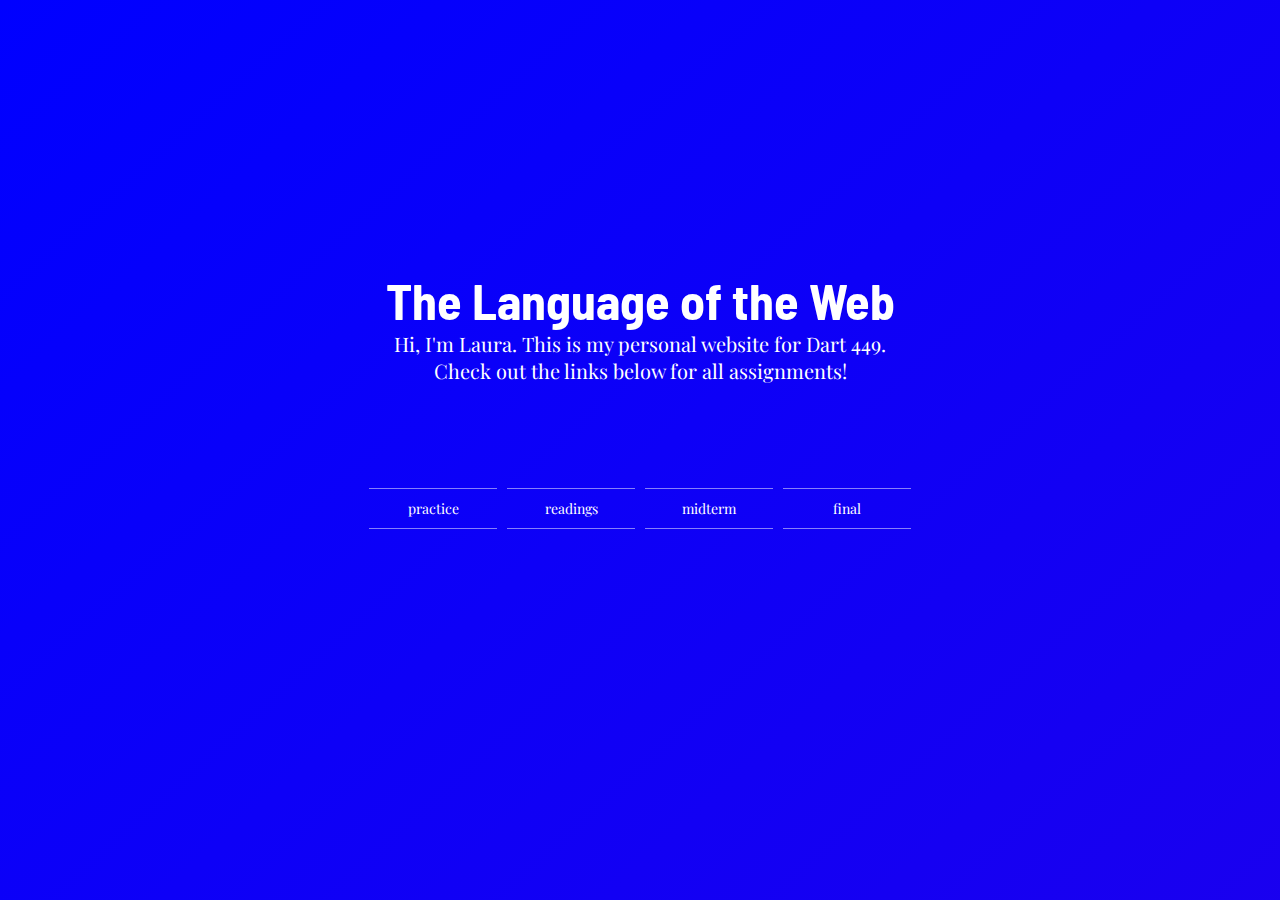
<file: index.html>
<!doctype html>
<html>
<head>
<meta charset="UTF-8">
<title>DART 449 - Personal Website</title>
<link href="css/main.css" rel="stylesheet" type="text/css">
</head>

<body>
    
    <div id="home">
    
        <div class="intro">
			<h1>The Language of the Web</h1>
			<p>Hi, I'm Laura. This is my personal website for Dart 449.</p>
           <p>Check out the links below for all assignments!</p>
        </div>
        
		<div class="nav">
			<a class="link link2" href="html/practice.html">Practice</a>
			<a class="link link3" href="html/read.html">Readings</a>
			<a class="link link4" href="https://laura-hdz.github.io/dart449midterm">Midterm</a>
			<a class="link link5" href="https://laura-hdz.github.io/intrusiveadvertising/">Final</a>
	    </div>
       

	</div>
</body>
</file>
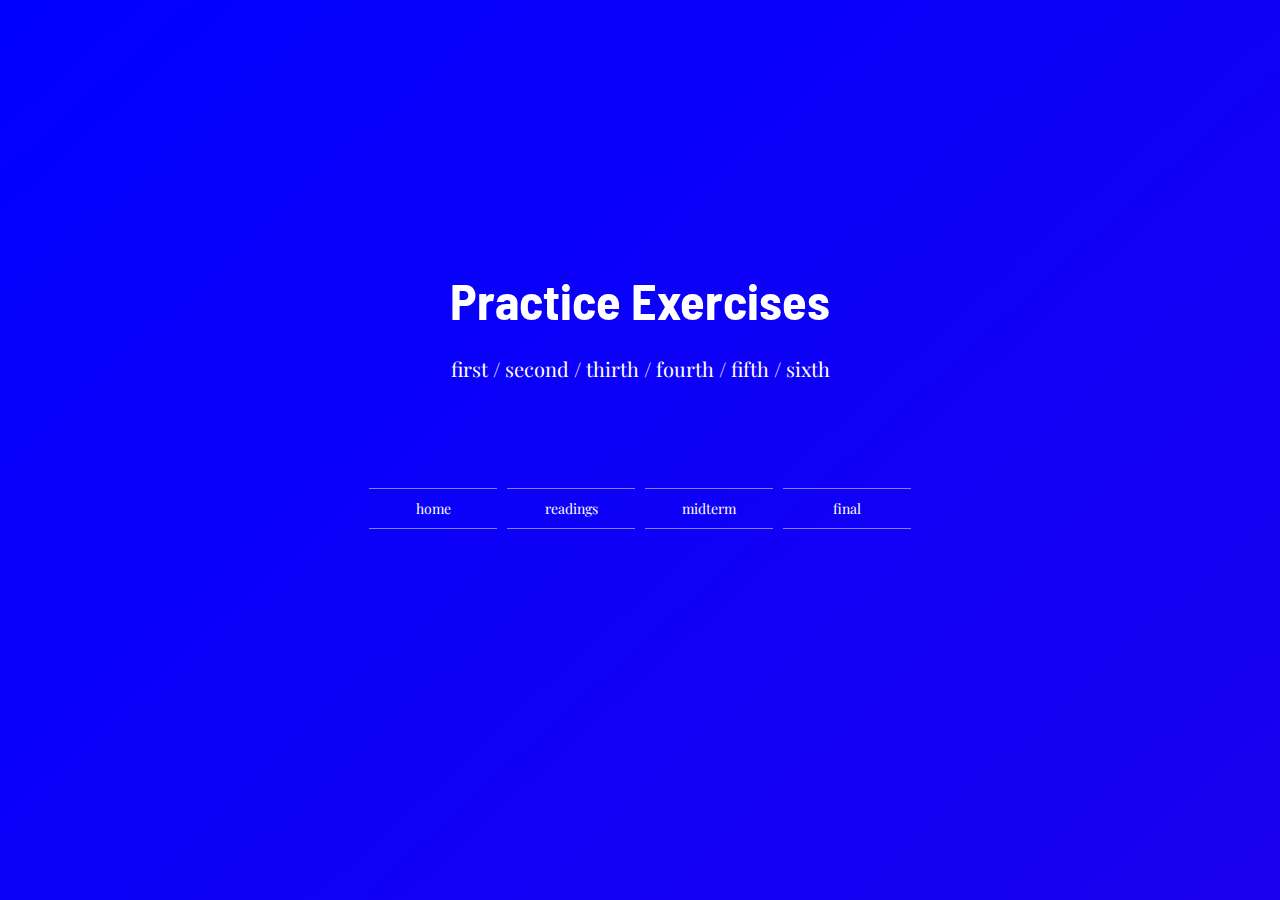
<file: html/practice.html>
<!doctype html>
<html>
<head>
<meta charset="UTF-8">
<title>DART 449 - Personal Website</title>
<link href="../css/main.css" rel="stylesheet" type="text/css">
</head>

<body>
    
    <div id="practice">
    
        <div class="exercises">
			<h1>Practice Exercises</h1>
			<p><a href="../practice/1.html">first</a> / <a href="../practice/2.html">second</a> / <a href="../practice/3.html">thirth</a> / <a href="../practice/4.html">fourth</a> / <a href="../practice/5.html">fifth</a> / <a href="../practice/6.html">sixth</a></p>
        </div>
        
		<div class="nav">
			<a class="link link2" href="../index.html">Home</a>
			<a class="link link3" href="read.html">Readings</a>
			<a class="link link4" href="https://laura-hdz.github.io/dart449midterm/index.html">Midterm</a>
			<a class="link link5" href="https://laura-hdz.github.io/intrusiveadvertising/">Final</a>
	    </div>
       

	</div>
</body>
</file>
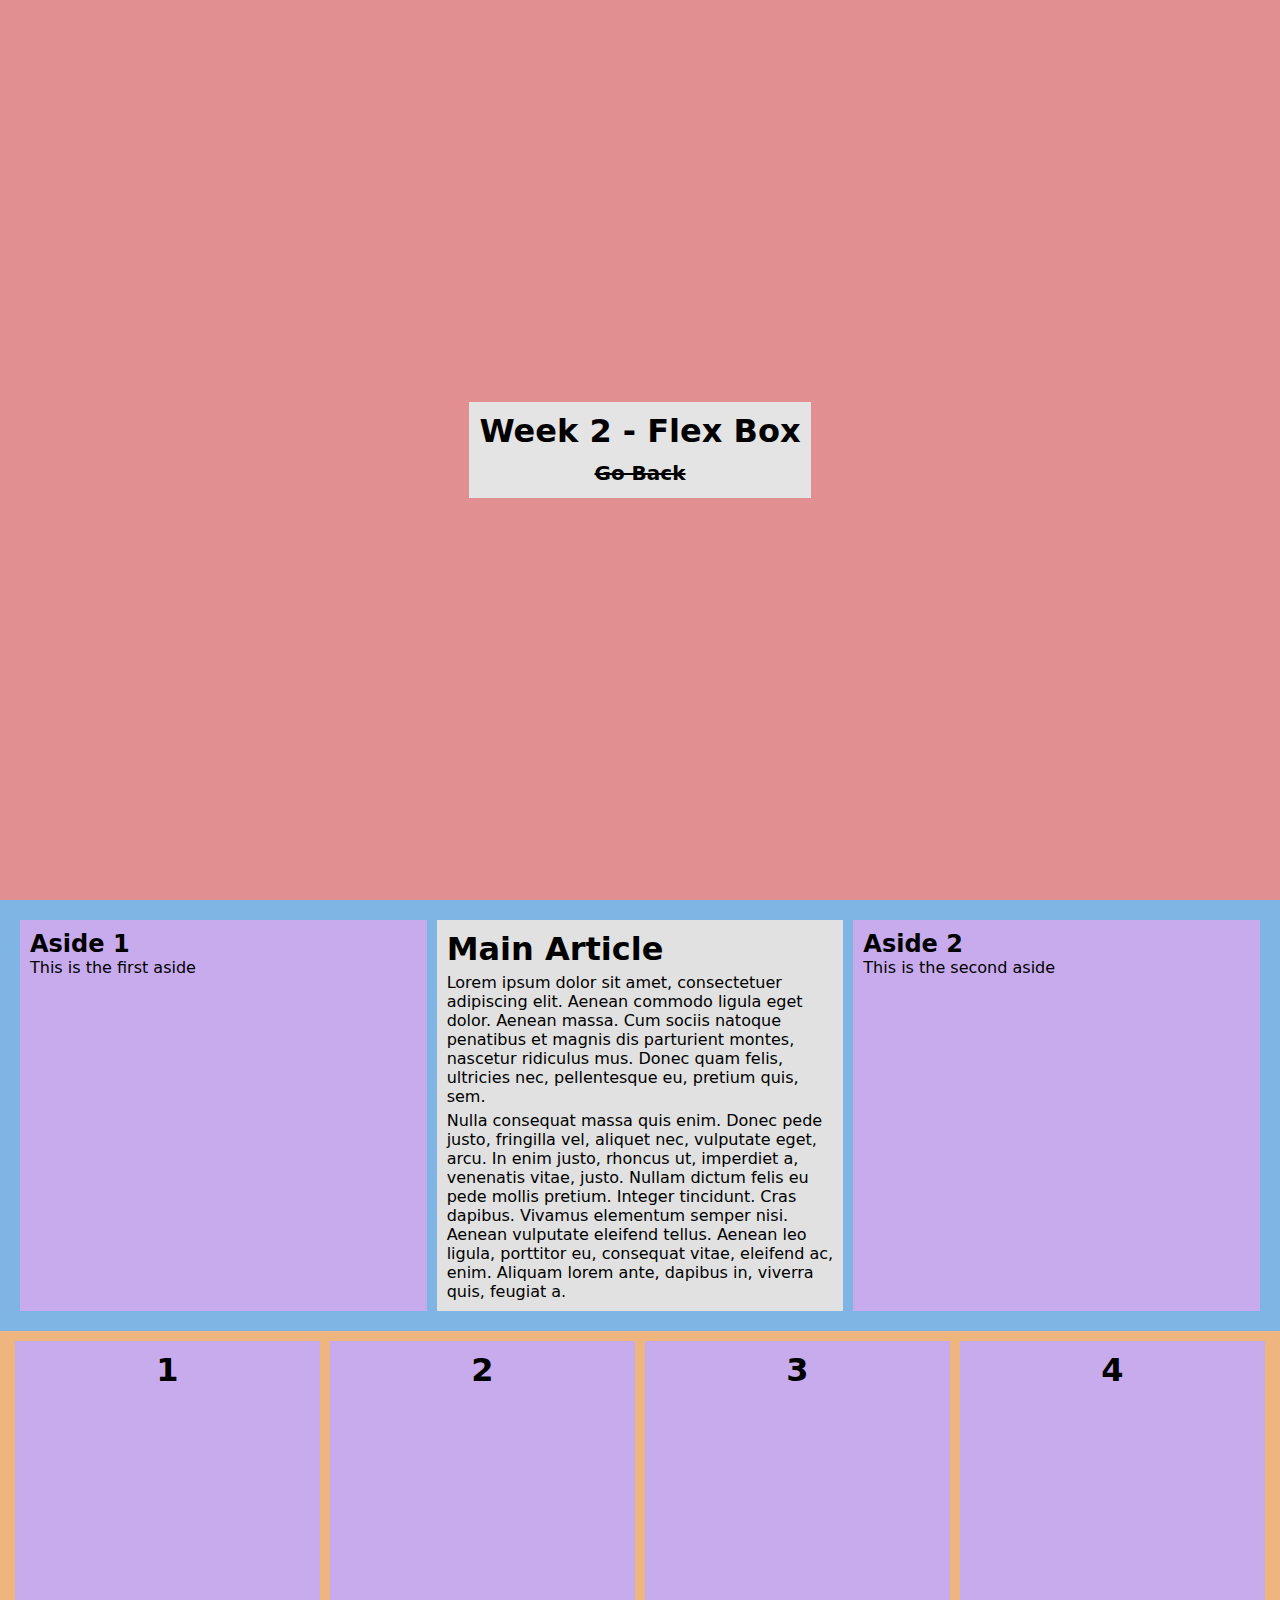
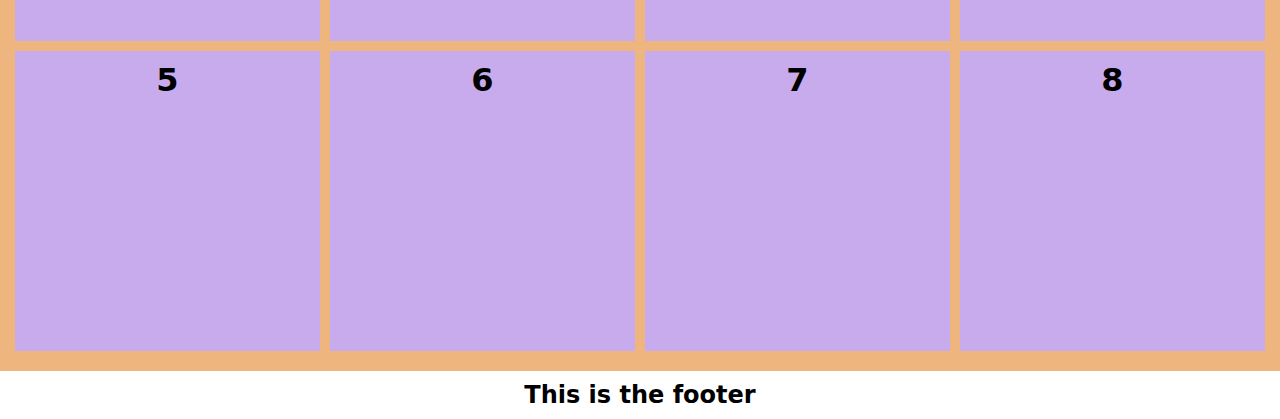
<file: practice/1.html>
<!doctype html>
<html>
<head>
<meta charset="UTF-8">
<title>DART 449 - Exercise 1</title>
<link href="css/1.css" rel="stylesheet" type="text/css">
</head>

<body>

<wrapper class="wrapper">
	
	<section class="section1">
		<header class="header">
			Week 2 &#45; Flex Box <br> <a href="../html/practice.html">Go Back</a>
		</header>
	</section>		
		
	<section class="section2">
	<aside class="aside as1">
		<h1> Aside 1 </h1>
		<p> This is the first aside</p>	
	</aside>
	
	<article class="article">
		<h1> Main Article </h1>
		<p> Lorem ipsum dolor sit amet, consectetuer adipiscing elit. Aenean commodo ligula eget dolor. Aenean massa. Cum sociis natoque penatibus et magnis dis parturient montes, nascetur ridiculus mus. Donec quam felis, ultricies nec, pellentesque eu, pretium quis, sem.</p>

		<p> Nulla consequat massa quis enim. Donec pede justo, fringilla vel, aliquet nec, vulputate eget, arcu. In enim justo, rhoncus ut, imperdiet a, venenatis vitae, justo. Nullam dictum felis eu pede mollis pretium. Integer tincidunt. Cras dapibus. Vivamus elementum semper nisi. Aenean vulputate eleifend tellus. Aenean leo ligula, porttitor eu, consequat vitae, eleifend ac, enim. Aliquam lorem ante, dapibus in, viverra quis, feugiat a.</p>		
	</article>
	
	<aside class="aside as2">
		<h1> Aside 2 </h1>
		<p> This is the second aside</p>	
	</aside>
	</section>	
	
	<section class="section3">
		<div class="item item1">1</div>
		<div class="item item2">2</div>
		<div class="item item3">3</div>
		<div class="item item4">4</div>
		<div class="item item5">5</div>
		<div class="item item6">6</div>
		<div class="item item7">7</div>
		<div class="item item8">8</div>
	</section>
		
	<footer class="footer">This is the footer</footer>		
</wrapper>


</body>
</html>
</file>
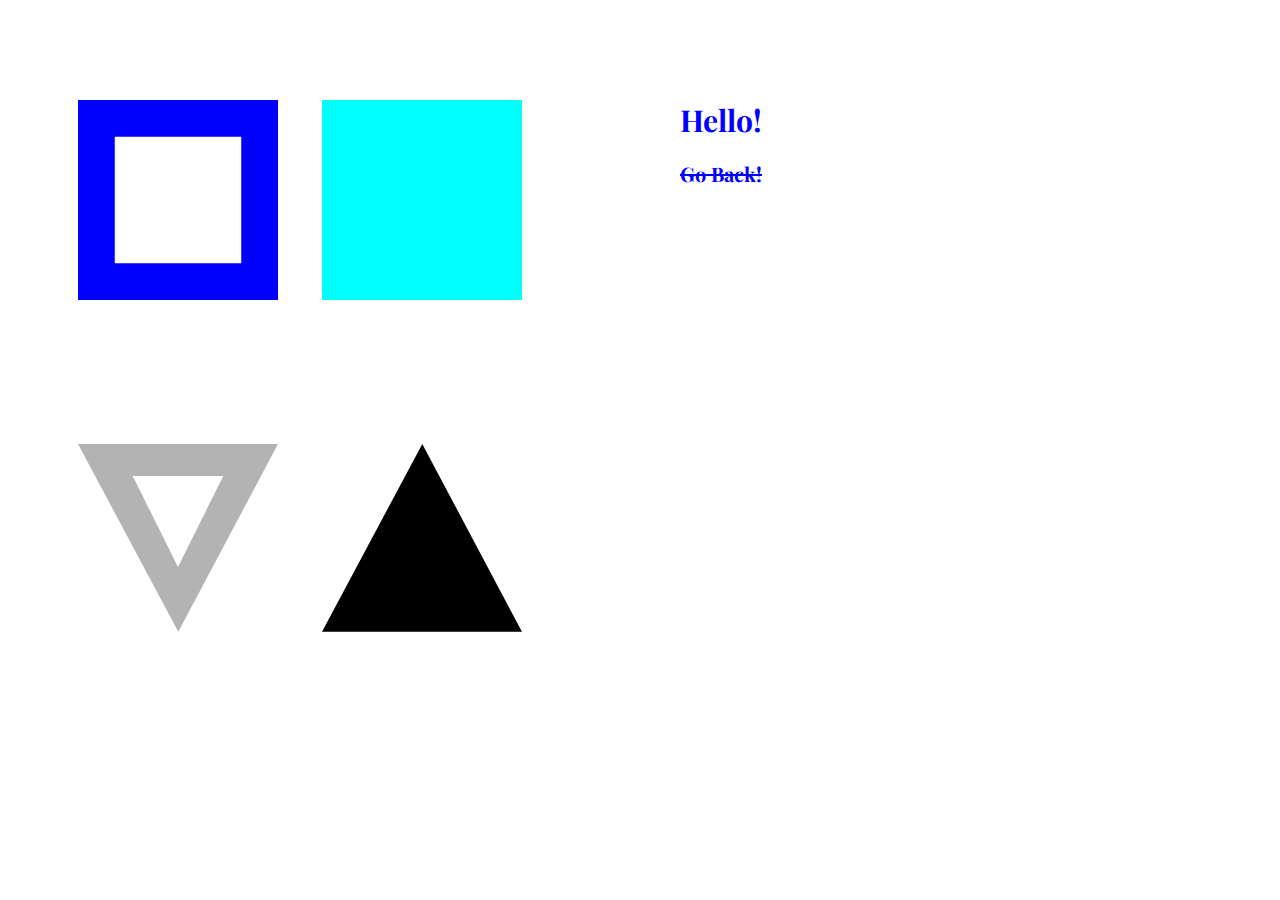
<file: practice/2.html>
<!doctype html>
<html>
<head>
<meta charset="UTF-8">
<title>DART 449 - Exercise 2</title>
<link href="css/2.css" rel="stylesheet" type="text/css">
</head>


<body>
   <div id="container1">
   <svg id="shape1" onclick="document.getElementById('txt').innerHTML = 'This is the second exercise'" data-name="Layer 1" xmlns="http://www.w3.org/2000/svg" viewBox="0 0 7.51 7.51">
   <title>shape1</title>
   <path class="shapes shape1" d="M7.51,7.51H0V0H7.51ZM1.38,6.13H6.13V1.38H1.38Z"/></svg>

    <svg id="shape2" onclick="document.getElementById('txt').innerHTML = 'Click the other shapes to clear me!'" data-name="Layer 1" xmlns="http://www.w3.org/2000/svg" viewBox="0 0 7.51 7.51">
    <title>shape2</title>
    <path class="shapes shape2" d="M7.51,7.51H0V0H7.51Z"/></svg>
    </div>
    
    <div id="container2">
    <svg id="shape3" onclick="document.getElementById('txt').style.opacity = '0'" data-name="Layer 1" xmlns="http://www.w3.org/2000/svg" viewBox="0 0 6.88 6.46">
    <title>shape3</title>
    <path class="shapes shape3" d="M6.88,0,3.45,6.46,0,0Zm-5,1.1L3.44,4.23,5,1.1Z"/></svg>
    
    <svg id="shape4" onclick="document.getElementById('txt').style.opacity = '1'" data-name="Layer 1" xmlns="http://www.w3.org/2000/svg" viewBox="0 0 6.88 6.46">
    <title>shape4</title>
    <path class="shapes shape4" d="M3.45,0,6.88,6.46H0Z"/></svg>
    </div>
    
    <div id="text">
    <h1 id="txt">Hello!</h1>
    <h2><a href="../html/practice.html">Go Back!</a></h2>
    </div>
</body>
</file>
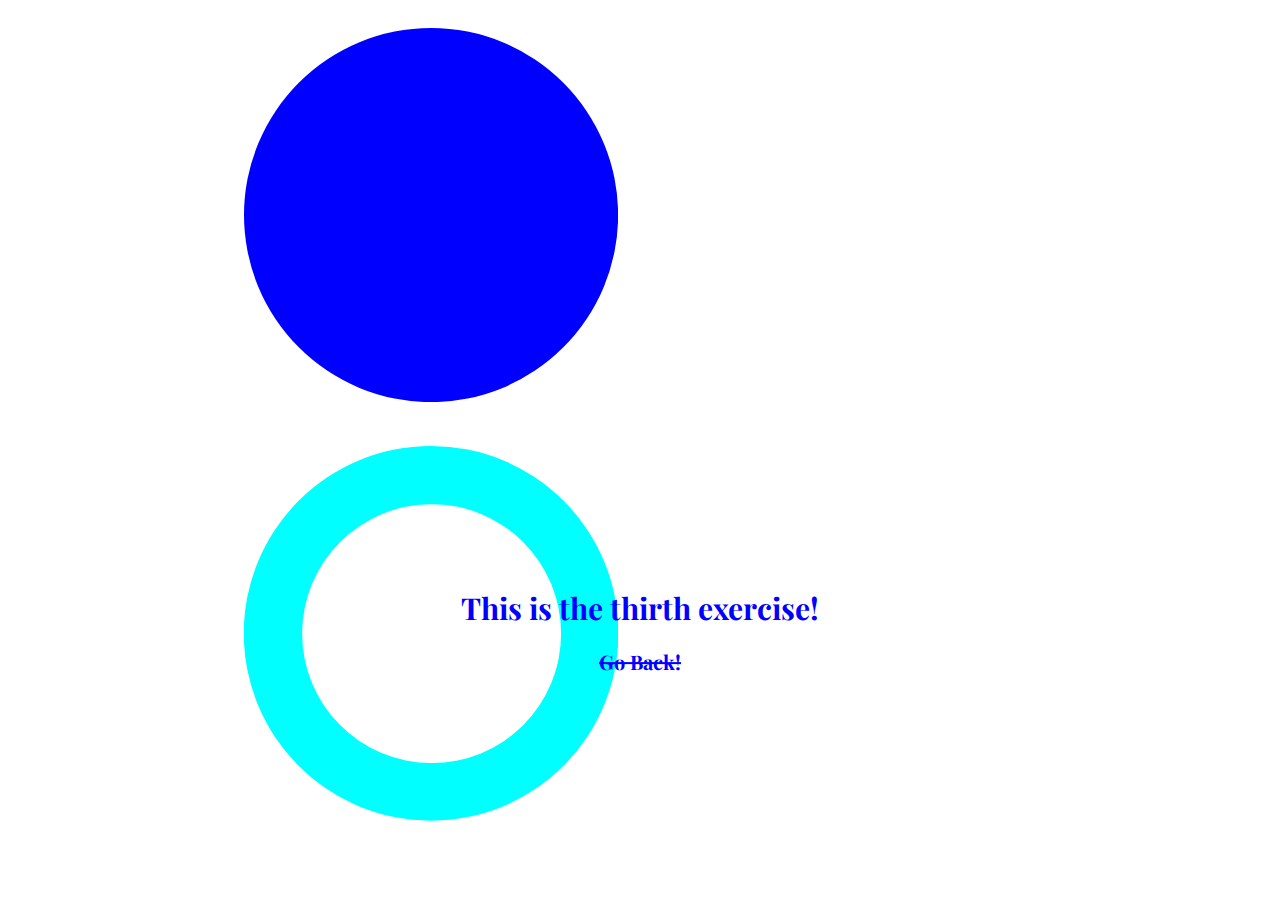
<file: practice/3.html>
<!doctype html>
<html>
<head>
<meta charset="UTF-8">
<title>DART 449 - Exercise 2</title>
<link href="css/3.css" rel="stylesheet" type="text/css">
</head>


<body>
   <div id="container1">
   <svg id="shape1" onclick="change()" data-name="Layer 1" xmlns="http://www.w3.org/2000/svg" viewBox="0 0 14.17 14.17">
   <title>shape1</title>
   <circle class="shapes shape1" cx="7.08" cy="7.08" r="7.08"/></svg>

    <svg id="shape2" onclick="back()" data-name="Layer 1" xmlns="http://www.w3.org/2000/svg" viewBox="0 0 14.17 14.17">
    <title>shape2</title>
    <path class="shapes shape2" d="M7.08,0a7.09,7.09,0,1,0,7.09,7.09A7.08,7.08,0,0,0,7.08,0Zm0,12A4.9,4.9,0,1,1,12,7.09,4.89,4.89,0,0,1,7.08,12Z"/></svg>
    </div>
    
    <div id="text">
    <h1 id="txt">This is the thirth exercise!</h1>
    <h2><a href="../html/practice.html">Go Back!</a></h2>
    </div>

<script>
    function change() {
            document.getElementById("txt").style.color='#FF00FF';
            document.getElementById("txt").style.fontSize='50px';
        }
    
    function back() {
            document.getElementById("txt").style.color='#0000FF';
            document.getElementById("txt").style.fontSize='30px';
        }
    
</script>
</body>
</file>
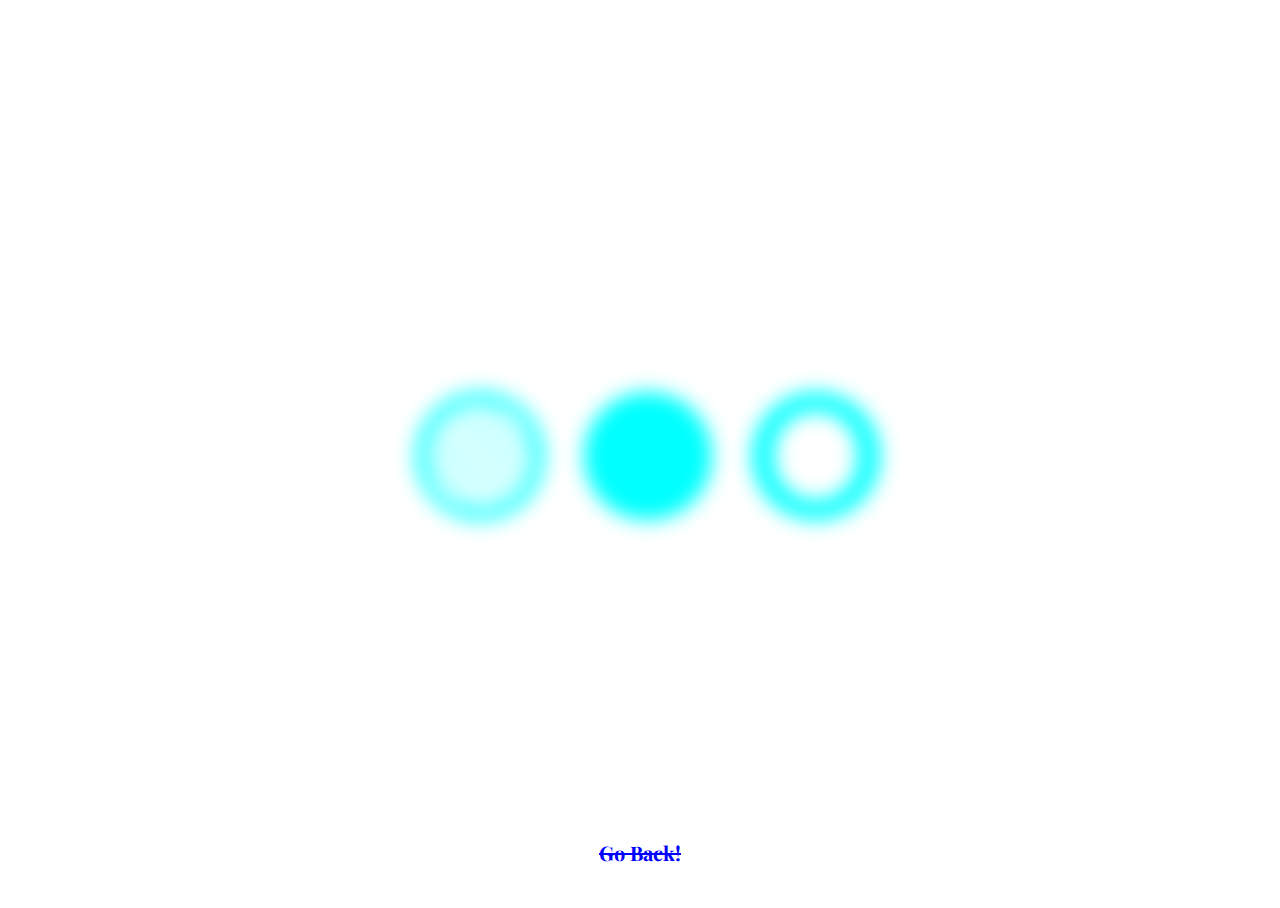
<file: practice/4.html>
<!doctype html>
<html>
<head>
<meta charset="UTF-8">
<title>DART 449 - Exercise 2</title>
<link href="css/4.css" rel="stylesheet" type="text/css">
</head>


<body>
   <div id="container1">
       <div class="shapes" onclick="change(this)"><img src="svgs/4-1.svg"> </div>
       <div class="shapes" onclick="change(this)"><img src="svgs/4-2.svg"> </div>
       <div class="shapes" onclick="change(this)"><img src="svgs/4-3.svg"> </div>
    </div>
    
    <div id="text"><h1><a href="../html/practice.html">Go Back!</a></h1></div>

<script>
    function change(x) {
        x.classList.toggle("new");        
    }
    
</script>
</body>
</file>
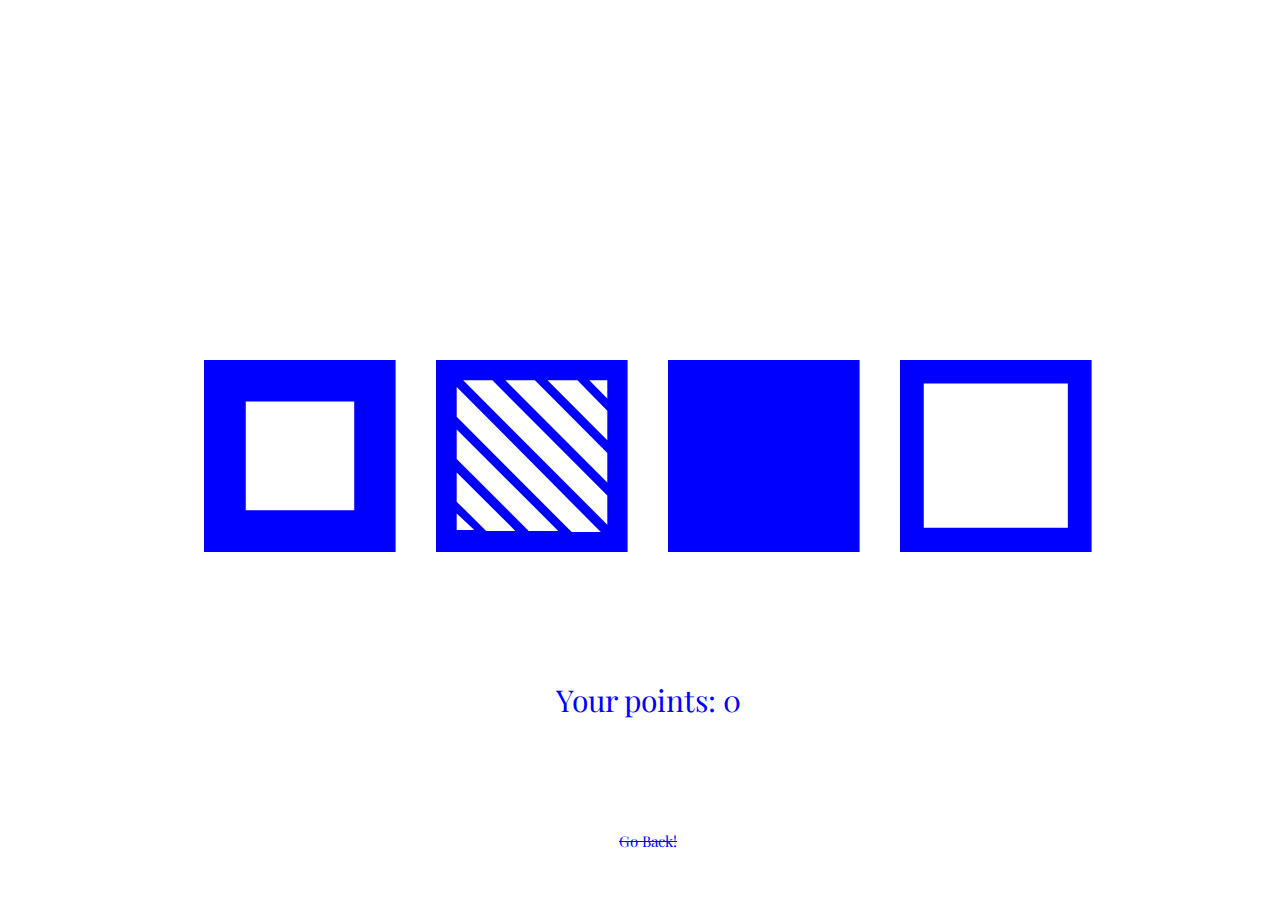
<file: practice/5.html>
<!doctype html>
<html>
<head>
<meta charset="UTF-8">
<title>DART 449 - Exercise 2</title>
<link href="css/5.css" rel="stylesheet" type="text/css">
</head>


<body>
<div id="container" class="cont">   
<div class="shapes shape1" onclick="inc()"><img src="svgs/5-1.svg"></div>	
<div class="shapes shape2" onclick="dec()"><img src="svgs/5-2.svg"></div>
<div class="shapes shape3" onclick="dec()"><img src="svgs/5-3.svg"></div>
<div class="shapes shape4" onclick="inc()"><img src="svgs/5-4.svg"></div>	
</div>

<div id="yourTotal" class="text"></div>
<div id="back" class="text"><a href="../html/practice.html">Go Back!</a></div>

<script>
	var total = 0;
	var showPoints = document.getElementById("yourTotal");
	showPoints.innerHTML = "Your points: " + total;
	
	function inc() {
		total += 5; //inc by 5, total++ would inc by 1
		showPoints.innerHTML = "Your points: " + total;
		
		if(total >= 100){
		total = 100;
		showPoints.innerHTML = "You win!";
		showPoints.className = "win";
        document.getElementById("container").className = "shp";}
		}
	
	
	function dec() {
		total -= 5; 
		if(total <= 0){
		  total = 0;
		}
		showPoints.innerHTML = "Your points: " + total;
		showPoints.className = "text"
        document.getElementById("container").className = "cont";
	}
	
</script>

</body>
</file>
<file: css/main.css>
@import url('https://fonts.googleapis.com/css?family=Barlow+Semi+Condensed:400,700|Playfair+Display:400,700');

* {
	margin: 0;
	padding: 0;
	box-sizing: border-box; /*this only affects padding and border; meaning when adding padding it will add inside of the box and not increase the width; BUT it will increase the width when using margin*/
    /*font-family: 'Barlow Semi Condensed', sans-serif;
    font-family: 'Playfair Display', serif;*/
}

body, html{
  width: 100%;
  height: 100%;
}

body {
    background: linear-gradient(318deg, #ff0062, #0000ff);
    background-size: 1000% 1000%;
  
    -webkit-animation: Coolgradient 12s linear infinite;
    -moz-animation: Coolgradient 12s linear infinite;
    -o-animation: Coolgradient 12s linear infinite;
    animation: Coolgradient 12s linear infinite;
}

@-webkit-keyframes Coolgradient {
    0%{background-position:5% 0%}
    50%{background-position:96% 100%}
    100%{background-position:5% 0%}
}
@-moz-keyframes Coolgradient {
    0%{background-position:5% 0%}
    50%{background-position:96% 100%}
    100%{background-position:5% 0%}
}
@-o-keyframes Coolgradient {
    0%{background-position:5% 0%}
    50%{background-position:96% 100%}
    100%{background-position:5% 0%}
}
@keyframes Coolgradient { 
    0%{background-position:5% 0%}
    50%{background-position:96% 100%}
    100%{background-position:5% 0%}
}
#home {
    width: 100%;
    height: 100%;
    display: flex;
    flex-flow: row wrap;
    justify-content: center;
    align-content: center;
}

.intro {
    width: 70%;
    height: 10%;
    margin: 10% auto;
    text-align: center;
    align-items: center;
    font-family: 'Barlow Semi Condensed', sans-serif;
    color: rgba(255,255,255,1);
}

.intro h1 {
    font-size: 50px;
    font-weight: 700;
}

.intro p {
    font-family: 'Playfair Display', serif;
    font-size: 20px;
    font-weight: 400;
}

.nav {
    width: 100%;
    height: 30%;
    display: flex;
    flex-flow: row wrap;
    justify-content: center;
    align-items: center;
    align-content: flex-start;
}

.link {
    display: block;
    width: 60%;
    height: auto;
    padding: 10px 0;
    margin: 5px 0;
    text-align: center;
    font-family: 'Playfair Display', serif;
    text-transform: lowercase;
    text-decoration: none;
    font-size: 14px;
    color: rgba(255,255,255,1);
    border-bottom: 1px solid rgba(255,255,255,0.5);
    border-top: 1px solid rgba(255,255,255,0.5);
    transition:font-size .2s ease 0s; 
}

.link:hover {
    transition: font-size .2s ease 0s;
    font-size: 20px;
}

@media all and (min-width: 1024px) { 
    .link {
    margin: 0 5px;
    width: 10%;
    }
}

#practice {
    width: 100%;
    height: 100%;
    display: flex;
    flex-flow: row wrap;
    justify-content: center;
    align-content: center;
}

.exercises {
    width: 70%;
    height: 10%;
    margin: 10% auto;
    text-align: center;
    align-items: center;
    color: rgba(255,255,255,1);
}

.exercises h1 {
    font-family: 'Barlow Semi Condensed', sans-serif;
    font-size: 50px;
    font-weight: 700;
}

.exercises p {
    font-family: 'Playfair Display', serif;
    text-transform: lowercase;
    font-size: 20px;
    font-weight: 400;
}

.exercises a {
    display: inline-block;
    padding: 25px 0;
    text-decoration: none;
    text-transform: lowercase;
    color: rgba(255,255,255,1);
    transition:font-size .2s ease 0s; 
}

.exercises a:hover {
    transition: font-size .2s ease 0s;
    font-size: 25px;
}
</file>
<file: practice/css/1.css>
@charset "UTF-8";
/* CSS Document */

* {
	margin: 0;
	padding: 0;
	box-sizing: border-box; /*this only affects padding and border; meaning when adding padding it will add inside of the box and not increase the width; BUT it will increase the width when using margin*/
}

html, body{
	height: 100%;
} 

.wrapper {
	background: rgba(222,222,222,1.00);
}

.section1 {
	height: 100%;
	background: rgba(225,143,144,1.00);
	display: flex;
}

.header {
	background: rgba(228,228,228,1.00);
	display: block;
	margin: auto;	
	padding: 10px;
}

.section2 {
	background:rgba(127,181,229,1.00);
	display: flex;
	flex-flow: row wrap;
	flex: 1 100%;
	padding: 10px;
}

.aside {
	background: rgba(200,171,236,1.00);
	padding: 10px;
	width: 100%;
}

.article {order: 1;}
.as1 {order: 2;}	
.as2 {order: 3;
	margin-top: 10px;}

.article {
	margin: 10px 0;
	padding: 10px;
	background: rgba(225,225,225,1.00);
}

.section3 {
	background:rgba(238,182,126,1.00);
	display: flex;
	flex-flow: row wrap;
	flex: 1 100%;
	padding: 10px;
	justify-content: space-around;
}

.item {
	background: rgba(200,171,236,1.00);
	flex: 1 100%;
	height: 300px;
	margin: 5px 0;
	padding: 10px;
}

.footer {
	padding: 10px; 
}

/** TYPE **/

.header, .section3 {
	font-family: Segoe, "Segoe UI", "DejaVu Sans", "Trebuchet MS", Verdana, "sans-serif";
	font-size: 24pt;
	font-weight: 800;
	text-align: center;
}

.header a {
    font-size: 20px;
    text-decoration:line-through;
    color: black;
}

.article, .aside h1 {
	font-family: Segoe, "Segoe UI", "DejaVu Sans", "Trebuchet MS", Verdana, "sans-serif";
	font-size: 18pt;
	font-weight: 800;
}
.article, .aside p {
	font-family: Segoe, "Segoe UI", "DejaVu Sans", "Trebuchet MS", Verdana, "sans-serif";
	font-size: 12pt;
	font-weight: 400;
}

.article p {
	margin-top: 5px;
}

.footer {
	font-family: Segoe, "Segoe UI", "DejaVu Sans", "Trebuchet MS", Verdana, "sans-serif";
	font-size: 18pt;
	font-weight: 800;
	text-align: center;
}

@media all and (min-width: 600px) {

	.aside {
	flex: 1 0px;
	}
	
	.as1 {
		margin-right: 5px;
	}
	
	.as2 {
		margin: 0 0 0 5px;
	}
	
	.item {
	flex: 1 40%;
	margin: 0 5px 10px;
	}
}

@media all and (min-width: 800px) {
	.aside {
	flex: 1;
	margin: 10px;
	}
	
	.article {
	flex: 1;
	order: 2;
	}
	
	.as1 {order: 1;}
	.as2 {order: 2}	

	.item {
	flex: 1 20%;
	margin: 0 5px 10px;
	}
}
</file>
<file: practice/css/2.css>
@import url('https://fonts.googleapis.com/css?family=Playfair+Display:400');

#container1 {
    width:500px;
    margin: 80px 50px 0;
}

#container2 {
    width:500px;
    margin: 100px 50px 0;
}

#shape1, #shape2, #shape3, #shape4 {
    cursor: pointer;
    width: 200px;
    height: auto;
    padding: 20px;
}

.shape1{
    fill:#0000FF;
}

.shape2{
    fill:#00FFFF;
}

.shape3{
    fill:#B3B3B3;
}

.shape4{
    fill:#000000;
}

#text {
	position: absolute;
	top:80px;
	right:100px;
	width:500px;
}

#text h2 {
    font-size: 20px;
    text-decoration: none;
    font-family: 'Playfair Display', serif;
    color:#0000FF;
}

#text a {
    font-size: 20px;
    text-decoration: line-through;
    font-family: 'Playfair Display', serif;
    color:#0000FF;
}

#txt {
    font-size: 30px;
    font-family: 'Playfair Display', serif;
    color:#0000FF;
    transition: all .5s;
}
</file>
<file: practice/css/3.css>
@import url('https://fonts.googleapis.com/css?family=Playfair+Display:400');

#container1 {
    position: absolute;
    width:65%;
    height: auto;
    left: 50%;
    transform: translate(-50%, 0);
}

#shape1, #shape2 {
    cursor: pointer;
    width: 45%;
    height: auto;
    padding: 20px;
}

.shape1{
    fill:#0000FF;
}

.shape2{
    fill:#00FFFF;
}

#text {
	position: absolute;
    display: block;
	top:70%;
    left: 50%;
    transform: translate(-50%, -50%);
	width:600px;
    text-align: center;
}

#text h2 {
    font-size: 20px;
    text-decoration: none;
    font-family: 'Playfair Display', serif;
    color:#0000FF;
}

#text a {
    font-size: 20px;
    text-decoration: line-through;
    font-family: 'Playfair Display', serif;
    color:#0000FF;
}

#txt {
    font-size: 30px;
    font-family: 'Playfair Display', serif;
    color:#0000FF;
    transition: all .5s;
}
</file>
<file: practice/css/4.css>
@import url('https://fonts.googleapis.com/css?family=Playfair+Display:400');

#container1 {
    position: absolute;
    width:100%;
    height: 100%;
    margin: auto;
    display: flex;
    align-items: center;
    justify-content: center;
}

.shapes{
    width: 10%;
    padding: 20px;
    transition: all .5s;
    cursor: pointer;
    filter: blur(10px);
}

.new{
    width: 40%;
    filter: blur(0);
}

#text {
    position: absolute;
    bottom: 10px;
    left: 50%;
    transform: translate(-50%, 0);
}

#text a {
    font-size: 20px;
    text-decoration: line-through;
    font-family: 'Playfair Display', serif;
    color:#0000FF;
}
</file>
<file: practice/css/5.css>
@import url('https://fonts.googleapis.com/css?family=Playfair+Display:400');

.cont {
    position: absolute;
    width:100%;
    height: 100%;
    margin: auto;
    display: flex;
    align-items: center;
    justify-content: center;
    transition: all .5s;
}

.shp{
    position: absolute;
    width:100%;
    height: 60%;
    margin: auto;
    display: flex;
    align-items: center;
    justify-content: center;
    transition: all .5s;
}

.shapes{
    width: 15%;
    padding: 20px;
    transition: all .5s;
    cursor: pointer;
}

#youTotal {
    transition: all .5s;
}

.text {
    position: absolute;
    width: 100%;
    bottom: 20%;
    
    text-align: center;
    font-size: 30px;
    font-family: 'Playfair Display', serif;
    color:#0000FF;
    transition: all .5s;
}

.win {
    position: absolute;
    width: 100%;
    bottom: 35%;
    text-align: center;
	font-size: 50px;
    font-family: 'Playfair Display', serif;
	color: #FF00FF;
    transition: all .5s;
}

#back {
    position: absolute;
    width: 100%;
    bottom: 5%;
    text-align: center;
}

.text a {
    text-decoration: line-through;
	font-size: 15px;
    font-family: 'Playfair Display', serif;
    color:#0000FF;
}
</file>
